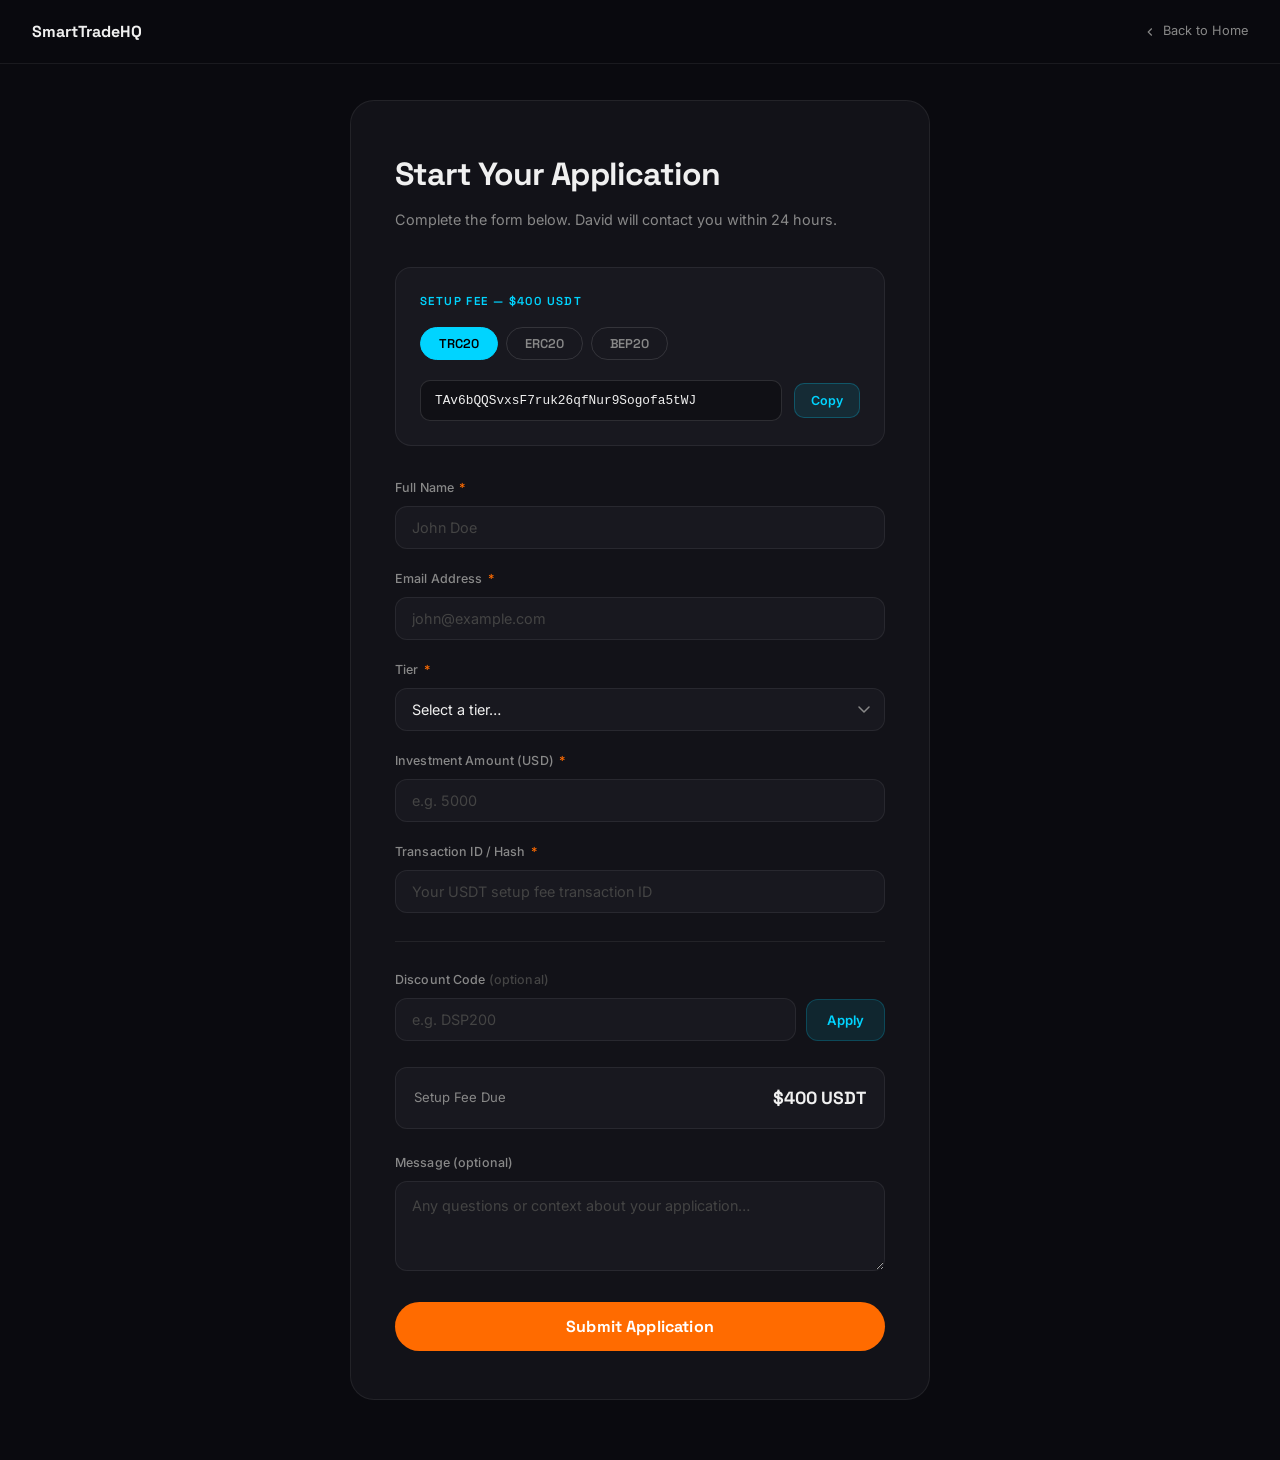
<file: payment.html>
<!DOCTYPE html>
<html lang="en">
<head>
  <meta charset="UTF-8" />
  <meta name="viewport" content="width=device-width, initial-scale=1.0" />
  <title>Start Your Application — SmartTradeHQ</title>
  <link rel="preconnect" href="https://fonts.googleapis.com" />
  <link rel="preconnect" href="https://fonts.gstatic.com" crossorigin />
  <link href="https://fonts.googleapis.com/css2?family=Space+Grotesk:wght@300;400;500;600;700&family=Inter:wght@300;400;500;600&display=swap" rel="stylesheet" />
  <style>
    /* ─── RESET & TOKENS ───────────────────────────────────────── */
    *, *::before, *::after { box-sizing: border-box; margin: 0; padding: 0; }
    html { font-size: 16px; }
    :root {
      --bg:      #0A0A0F;
      --surface: #121218;
      --surface2:#18181f;
      --border:  rgba(255,255,255,0.07);
      --border2: rgba(255,255,255,0.12);
      --text:    #f0f0f0;
      --text2:   #888;
      --text3:   #444;
      --cyan:    #00D4FF;
      --cyan-dim:rgba(0,212,255,0.1);
      --cyan-glow:rgba(0,212,255,0.3);
      --orange:  #FF6B00;
      --red:     #FF4060;
      --green:   #00D48A;
      --font-d:  'Space Grotesk', sans-serif;
      --font-b:  'Inter', sans-serif;
      --ease:    cubic-bezier(0.16, 1, 0.3, 1);
      --radius:  16px;
    }
    body {
      background: var(--bg);
      color: var(--text);
      font-family: var(--font-b);
      min-height: 100vh;
      line-height: 1.6;
    }
    a { color: inherit; text-decoration: none; }
    input, select, textarea, button { font-family: inherit; }

    /* ─── HEADER ───────────────────────────────────────────────── */
    .pay-header {
      position: fixed;
      top: 0; left: 0; right: 0;
      height: 64px;
      background: rgba(10,10,15,0.85);
      backdrop-filter: blur(20px);
      border-bottom: 1px solid var(--border);
      z-index: 100;
      display: flex;
      align-items: center;
      padding: 0 32px;
    }
    .pay-logo {
      font-family: var(--font-d);
      font-size: 1rem;
      font-weight: 700;
      color: var(--text);
    }
    .pay-back {
      margin-left: auto;
      font-size: 0.8rem;
      color: var(--text2);
      transition: color 0.2s;
      display: flex;
      align-items: center;
      gap: 6px;
    }
    .pay-back:hover { color: var(--cyan); }

    /* ─── LAYOUT ───────────────────────────────────────────────── */
    .pay-wrap {
      min-height: 100vh;
      padding: 100px 20px 60px;
      display: flex;
      justify-content: center;
      align-items: flex-start;
    }
    .pay-card {
      width: 100%;
      max-width: 580px;
      background: var(--surface);
      border: 1px solid var(--border);
      border-radius: 24px;
      padding: 48px 44px;
    }
    .pay-title {
      font-family: var(--font-d);
      font-size: 2rem;
      font-weight: 700;
      letter-spacing: -0.03em;
      color: var(--text);
      margin-bottom: 8px;
    }
    .pay-subtitle {
      font-size: 0.9rem;
      color: var(--text2);
      margin-bottom: 36px;
      line-height: 1.6;
    }

    /* ─── WALLET SECTION ───────────────────────────────────────── */
    .wallet-section {
      background: var(--surface2);
      border: 1px solid var(--border);
      border-radius: var(--radius);
      padding: 24px;
      margin-bottom: 32px;
    }
    .wallet-label {
      font-size: 0.72rem;
      font-family: var(--font-d);
      font-weight: 600;
      letter-spacing: 0.12em;
      text-transform: uppercase;
      color: var(--cyan);
      margin-bottom: 16px;
    }

    /* Network toggle */
    .network-pills {
      display: flex;
      gap: 8px;
      margin-bottom: 20px;
      flex-wrap: wrap;
    }
    .net-pill {
      padding: 7px 18px;
      border-radius: 999px;
      font-family: var(--font-d);
      font-size: 0.8rem;
      font-weight: 600;
      border: 1px solid var(--border2);
      color: var(--text2);
      cursor: pointer;
      background: transparent;
      transition: all 0.2s var(--ease);
    }
    .net-pill:hover { border-color: var(--cyan); color: var(--text); }
    .net-pill.active {
      background: var(--cyan);
      border-color: var(--cyan);
      color: #000;
    }

    /* Wallet address display */
    .wallet-address-wrap {
      display: flex;
      align-items: center;
      gap: 12px;
    }
    .wallet-address {
      font-family: 'Courier New', monospace;
      font-size: 0.8rem;
      color: var(--text);
      background: rgba(0,0,0,0.3);
      border: 1px solid var(--border2);
      border-radius: 10px;
      padding: 10px 14px;
      flex: 1;
      word-break: break-all;
      line-height: 1.5;
    }
    .copy-btn {
      flex-shrink: 0;
      padding: 9px 16px;
      background: var(--cyan-dim);
      border: 1px solid rgba(0,212,255,0.25);
      border-radius: 10px;
      color: var(--cyan);
      font-size: 0.78rem;
      font-weight: 600;
      cursor: pointer;
      transition: all 0.2s ease;
      white-space: nowrap;
    }
    .copy-btn:hover { background: rgba(0,212,255,0.2); }
    .copy-btn.copied { background: rgba(0,212,138,0.15); color: var(--green); border-color: rgba(0,212,138,0.3); }

    /* ─── FORM ─────────────────────────────────────────────────── */
    .form-group {
      margin-bottom: 20px;
    }
    .form-label {
      display: block;
      font-size: 0.78rem;
      font-weight: 500;
      color: var(--text2);
      margin-bottom: 8px;
      letter-spacing: 0.01em;
    }
    .form-label .req { color: var(--orange); margin-left: 2px; }
    .form-input, .form-select, .form-textarea {
      width: 100%;
      padding: 12px 16px;
      background: var(--surface2);
      border: 1px solid var(--border);
      border-radius: 12px;
      color: var(--text);
      font-size: 0.9rem;
      transition: border-color 0.2s ease, box-shadow 0.2s ease;
      outline: none;
      appearance: none;
      -webkit-appearance: none;
    }
    .form-input:focus, .form-select:focus, .form-textarea:focus {
      border-color: rgba(0,212,255,0.4);
      box-shadow: 0 0 0 3px rgba(0,212,255,0.06);
    }
    .form-input::placeholder, .form-textarea::placeholder {
      color: var(--text3);
    }
    .form-select {
      background-image: url("data:image/svg+xml,%3Csvg xmlns='http://www.w3.org/2000/svg' width='12' height='7' fill='none'%3E%3Cpath d='M1 1l5 5 5-5' stroke='%23888' stroke-width='1.5' stroke-linecap='round' stroke-linejoin='round'/%3E%3C/svg%3E");
      background-repeat: no-repeat;
      background-position: right 14px center;
      padding-right: 36px;
      cursor: pointer;
    }
    .form-select option { background: var(--surface); }
    .form-textarea { resize: vertical; min-height: 90px; line-height: 1.6; }

    /* ─── DISCOUNT CODE ─────────────────────────────────────────── */
    .discount-row {
      display: flex;
      gap: 10px;
      align-items: flex-end;
    }
    .discount-row .form-group { flex: 1; margin-bottom: 0; }
    .discount-apply {
      flex-shrink: 0;
      padding: 12px 20px;
      background: var(--cyan-dim);
      border: 1px solid rgba(0,212,255,0.2);
      border-radius: 12px;
      color: var(--cyan);
      font-size: 0.82rem;
      font-weight: 600;
      cursor: pointer;
      transition: all 0.2s ease;
      white-space: nowrap;
    }
    .discount-apply:hover { background: rgba(0,212,255,0.18); }

    .discount-msg {
      margin-top: 8px;
      font-size: 0.78rem;
      min-height: 18px;
      transition: all 0.2s ease;
    }
    .discount-msg.valid { color: var(--green); }
    .discount-msg.invalid { color: var(--red); }

    @keyframes shake {
      0%,100% { transform: translateX(0); }
      20%     { transform: translateX(-6px); }
      40%     { transform: translateX(6px); }
      60%     { transform: translateX(-4px); }
      80%     { transform: translateX(4px); }
    }
    .shake { animation: shake 0.4s ease; }

    /* ─── FEE DISPLAY ───────────────────────────────────────────── */
    .fee-display {
      background: var(--surface2);
      border: 1px solid var(--border);
      border-radius: 12px;
      padding: 16px 18px;
      display: flex;
      justify-content: space-between;
      align-items: center;
      margin-bottom: 24px;
    }
    .fee-label {
      font-size: 0.82rem;
      color: var(--text2);
    }
    .fee-amount {
      font-family: var(--font-d);
      font-size: 1.1rem;
      font-weight: 700;
      color: var(--text);
      transition: color 0.3s ease;
    }
    .fee-amount.discounted { color: var(--green); }

    /* ─── SUBMIT ───────────────────────────────────────────────── */
    .submit-btn {
      width: 100%;
      padding: 14px;
      border-radius: 999px;
      background: var(--orange);
      color: #fff;
      font-family: var(--font-d);
      font-size: 1rem;
      font-weight: 700;
      letter-spacing: 0.01em;
      cursor: pointer;
      border: none;
      transition: transform 0.2s var(--ease), background 0.2s ease;
      margin-top: 4px;
    }
    .submit-btn:hover { transform: translateY(-2px); background: #ff8020; }
    .submit-btn:active { transform: scale(0.99); }
    .submit-btn:disabled {
      opacity: 0.5;
      cursor: not-allowed;
      transform: none;
    }

    /* ─── SUCCESS STATE ─────────────────────────────────────────── */
    #success-state {
      display: none;
      text-align: center;
      padding: 20px 0;
    }
    .success-icon {
      width: 72px;
      height: 72px;
      border-radius: 50%;
      background: rgba(0,212,138,0.1);
      border: 2px solid rgba(0,212,138,0.3);
      display: flex;
      align-items: center;
      justify-content: center;
      margin: 0 auto 28px;
    }
    .success-icon svg { color: var(--green); }
    .success-title {
      font-family: var(--font-d);
      font-size: 1.8rem;
      font-weight: 700;
      letter-spacing: -0.02em;
      margin-bottom: 12px;
    }
    .success-lines {
      display: flex;
      flex-direction: column;
      gap: 8px;
    }
    .success-line { font-size: 0.9rem; color: var(--text2); }

    /* ─── DIVIDER ───────────────────────────────────────────────── */
    .form-divider {
      border: none;
      border-top: 1px solid var(--border);
      margin: 28px 0;
    }

    /* ─── RESPONSIVE ────────────────────────────────────────────── */
    @media (max-width: 640px) {
      .pay-card { padding: 32px 24px; }
      .pay-title { font-size: 1.6rem; }
    }
  </style>
</head>
<body>

  <!-- Header -->
  <header class="pay-header">
    <div class="pay-logo">SmartTradeHQ</div>
    <a href="index.html" class="pay-back">
      <svg width="14" height="14" viewBox="0 0 24 24" fill="none" stroke="currentColor" stroke-width="2"><polyline points="15 18 9 12 15 6"></polyline></svg>
      Back to Home
    </a>
  </header>

  <div class="pay-wrap">
    <div class="pay-card">

      <!-- Form state -->
      <div id="form-state">
        <h1 class="pay-title">Start Your Application</h1>
        <p class="pay-subtitle">Complete the form below. David will contact you within 24 hours.</p>

        <!-- Wallet section -->
        <div class="wallet-section">
          <div class="wallet-label">Setup Fee — $400 USDT</div>
          <div class="network-pills">
            <button class="net-pill active" data-network="trc20">TRC20</button>
            <button class="net-pill" data-network="erc20">ERC20</button>
            <button class="net-pill" data-network="bep20">BEP20</button>
          </div>
          <div class="wallet-address-wrap">
            <div class="wallet-address" id="wallet-address">TAv6bQQSvxsF7ruk26qfNur9Sogofa5tWJ</div>
            <button class="copy-btn" id="copy-btn">Copy</button>
          </div>
        </div>

        <!-- Application form -->
        <form id="application-form" novalidate>
          <!-- Web3Forms hidden fields -->
          <input type="hidden" name="access_key" value="fc88a5e5-a411-46e4-9f87-3525a39bcf63" />
          <input type="hidden" name="subject" id="form-subject" value="New SmartTradeHQ Application" />
          <input type="hidden" name="from_name" value="SmartTradeHQ Application" />
          <input type="hidden" name="redirect" value="false" />

          <div class="form-group">
            <label class="form-label" for="full-name">Full Name <span class="req">*</span></label>
            <input class="form-input" id="full-name" name="full_name" type="text" placeholder="John Doe" required />
          </div>

          <div class="form-group">
            <label class="form-label" for="email">Email Address <span class="req">*</span></label>
            <input class="form-input" id="email" name="email" type="email" placeholder="john@example.com" required />
          </div>

          <div class="form-group">
            <label class="form-label" for="tier">Tier <span class="req">*</span></label>
            <select class="form-select" id="tier" name="tier" required>
              <option value="">Select a tier…</option>
              <option value="scout">Scout — $2,000 minimum · 50/50 split</option>
              <option value="commander">Commander — $5,000 minimum · 60% to you</option>
              <option value="warlord">Warlord — $10,000+ · Custom split</option>
            </select>
          </div>

          <div class="form-group">
            <label class="form-label" for="investment">Investment Amount (USD) <span class="req">*</span></label>
            <input class="form-input" id="investment" name="investment_amount" type="number" placeholder="e.g. 5000" min="2000" required />
          </div>

          <div class="form-group">
            <label class="form-label" for="txid">Transaction ID / Hash <span class="req">*</span></label>
            <input class="form-input" id="txid" name="transaction_id" type="text" placeholder="Your USDT setup fee transaction ID" required />
          </div>

          <hr class="form-divider" />

          <!-- Discount code -->
          <div class="discount-row">
            <div class="form-group">
              <label class="form-label" for="discount-code">Discount Code <span style="color:var(--text3)">(optional)</span></label>
              <input class="form-input" id="discount-code" name="discount_code" type="text" placeholder="e.g. DSP200" autocomplete="off" />
            </div>
            <button type="button" class="discount-apply" id="apply-discount">Apply</button>
          </div>
          <div class="discount-msg" id="discount-msg"></div>

          <!-- Fee display -->
          <div class="fee-display">
            <span class="fee-label">Setup Fee Due</span>
            <span class="fee-amount" id="fee-display">$400 USDT</span>
          </div>

          <div class="form-group">
            <label class="form-label" for="message">Message (optional)</label>
            <textarea class="form-textarea" id="message" name="message" placeholder="Any questions or context about your application…"></textarea>
          </div>

          <!-- Network hidden field -->
          <input type="hidden" name="payment_network" id="network-hidden" value="TRC20" />
          <input type="hidden" name="discount_applied" id="discount-hidden" value="" />
          <input type="hidden" name="final_fee" id="fee-hidden" value="$400 USDT" />

          <button type="submit" class="submit-btn" id="submit-btn">Submit Application</button>
        </form>
      </div>

      <!-- Success state -->
      <div id="success-state">
        <div class="success-icon">
          <svg width="32" height="32" viewBox="0 0 24 24" fill="none" stroke="currentColor" stroke-width="2.5" stroke-linecap="round" stroke-linejoin="round">
            <polyline points="20 6 9 17 4 12"></polyline>
          </svg>
        </div>
        <h2 class="success-title">Application Received.</h2>
        <div class="success-lines">
          <p class="success-line">David will contact you within 24 hours.</p>
          <p class="success-line">Email confirmation sent to your inbox.</p>
        </div>
      </div>

    </div>
  </div>

  <script>
  (function () {
    /* ─── DISCOUNT CODES ─────────────────────────────────────── */
    // Edit codes here directly:
    const DISCOUNT_CODES = {
      'DSP200':  { label: '$200 off setup fee',     feeLabel: '$200 USDT', feeValue: 200 },
      'DSP400':  { label: '$400 off setup fee',     feeLabel: '$0 USDT',   feeValue: 0   },
      'SCOUT50': { label: '$50 off Scout tier',     feeLabel: '$350 USDT', feeValue: 350 },
      'VIP':     { label: '$400 off all tiers',     feeLabel: '$0 USDT',   feeValue: 0   },
    };
    const BASE_FEE = 400;

    /* ─── WALLET ADDRESSES ───────────────────────────────────── */
    const WALLETS = {
      trc20: 'TAv6bQQSvxsF7ruk26qfNur9Sogofa5tWJ',
      erc20: '0x2c80e04b0d4e061041327faca47c35e2d7710538',
      bep20: '0x2c80e04b0d4e061041327faca47c35e2d7710538',
    };

    /* ─── DOM ─────────────────────────────────────────────────── */
    const walletAddressEl  = document.getElementById('wallet-address');
    const copyBtn          = document.getElementById('copy-btn');
    const networkHidden    = document.getElementById('network-hidden');
    const discountInput    = document.getElementById('discount-code');
    const discountMsg      = document.getElementById('discount-msg');
    const discountHidden   = document.getElementById('discount-hidden');
    const feeDisplay       = document.getElementById('fee-display');
    const feeHidden        = document.getElementById('fee-hidden');
    const applyBtn         = document.getElementById('apply-discount');
    const form             = document.getElementById('application-form');
    const submitBtn        = document.getElementById('submit-btn');
    const formState        = document.getElementById('form-state');
    const successState     = document.getElementById('success-state');
    const tierSelect       = document.getElementById('tier');
    const formSubject      = document.getElementById('form-subject');

    let activeDiscount = null;

    /* ─── NETWORK TOGGLE ─────────────────────────────────────── */
    document.querySelectorAll('.net-pill').forEach((pill) => {
      pill.addEventListener('click', () => {
        document.querySelectorAll('.net-pill').forEach((p) => p.classList.remove('active'));
        pill.classList.add('active');
        const net = pill.dataset.network;
        walletAddressEl.textContent = WALLETS[net];
        networkHidden.value = net.toUpperCase();
        copyBtn.textContent = 'Copy';
        copyBtn.classList.remove('copied');
      });
    });

    /* ─── COPY WALLET ─────────────────────────────────────────── */
    copyBtn.addEventListener('click', () => {
      const addr = walletAddressEl.textContent.trim();
      navigator.clipboard.writeText(addr).then(() => {
        copyBtn.textContent = 'Copied!';
        copyBtn.classList.add('copied');
        setTimeout(() => {
          copyBtn.textContent = 'Copy';
          copyBtn.classList.remove('copied');
        }, 2500);
      }).catch(() => {
        // Fallback
        const ta = document.createElement('textarea');
        ta.value = addr;
        document.body.appendChild(ta);
        ta.select();
        document.execCommand('copy');
        ta.remove();
        copyBtn.textContent = 'Copied!';
        copyBtn.classList.add('copied');
        setTimeout(() => { copyBtn.textContent = 'Copy'; copyBtn.classList.remove('copied'); }, 2500);
      });
    });

    /* ─── DISCOUNT LOGIC ─────────────────────────────────────── */
    function applyDiscount() {
      const code = discountInput.value.trim().toUpperCase();
      if (!code) {
        discountMsg.textContent = '';
        discountMsg.className = 'discount-msg';
        return;
      }

      if (DISCOUNT_CODES[code]) {
        activeDiscount = DISCOUNT_CODES[code];
        discountMsg.textContent = '✓ ' + activeDiscount.label + ' applied!';
        discountMsg.className = 'discount-msg valid';
        feeDisplay.textContent = activeDiscount.feeLabel;
        feeDisplay.className = 'fee-amount discounted';
        discountHidden.value = code + ' — ' + activeDiscount.label;
        feeHidden.value = activeDiscount.feeLabel;
      } else {
        activeDiscount = null;
        discountMsg.textContent = 'Invalid discount code.';
        discountMsg.className = 'discount-msg invalid';
        feeDisplay.textContent = '$' + BASE_FEE + ' USDT';
        feeDisplay.className = 'fee-amount';
        discountHidden.value = '';
        feeHidden.value = '$' + BASE_FEE + ' USDT';
        // Shake animation
        discountInput.classList.remove('shake');
        void discountInput.offsetWidth; // reflow
        discountInput.classList.add('shake');
      }
    }

    applyBtn.addEventListener('click', applyDiscount);
    discountInput.addEventListener('keydown', (e) => {
      if (e.key === 'Enter') { e.preventDefault(); applyDiscount(); }
    });

    /* ─── PRE-FILL TIER FROM URL ─────────────────────────────── */
    const params = new URLSearchParams(window.location.search);
    const tierParam = params.get('tier');
    if (tierParam && tierSelect) {
      tierSelect.value = tierParam.toLowerCase();
    }

    /* ─── FORM SUBJECT UPDATE ON TIER CHANGE ─────────────────── */
    tierSelect.addEventListener('change', () => {
      const t = tierSelect.options[tierSelect.selectedIndex].text;
      formSubject.value = 'New SmartTradeHQ Application — ' + t;
    });

    /* ─── FORM SUBMIT ─────────────────────────────────────────── */
    form.addEventListener('submit', async (e) => {
      e.preventDefault();

      // Basic validation
      const name       = document.getElementById('full-name').value.trim();
      const email      = document.getElementById('email').value.trim();
      const tier       = tierSelect.value;
      const investment = document.getElementById('investment').value.trim();
      const txid       = document.getElementById('txid').value.trim();

      if (!name || !email || !tier || !investment || !txid) {
        alert('Please fill in all required fields.');
        return;
      }

      submitBtn.disabled = true;
      submitBtn.textContent = 'Submitting…';

      try {
        const formData = new FormData(form);
        const response = await fetch('https://api.web3forms.com/submit', {
          method: 'POST',
          body: formData,
        });
        const data = await response.json();

        if (data.success) {
          formState.style.display = 'none';
          successState.style.display = 'block';
        } else {
          throw new Error(data.message || 'Submission failed');
        }
      } catch (err) {
        submitBtn.disabled = false;
        submitBtn.textContent = 'Submit Application';
        alert('Something went wrong. Please try again or email davidemre1991@gmail.com directly.');
        console.error(err);
      }
    });

  })();
  </script>
</body>
</html>
</file>
